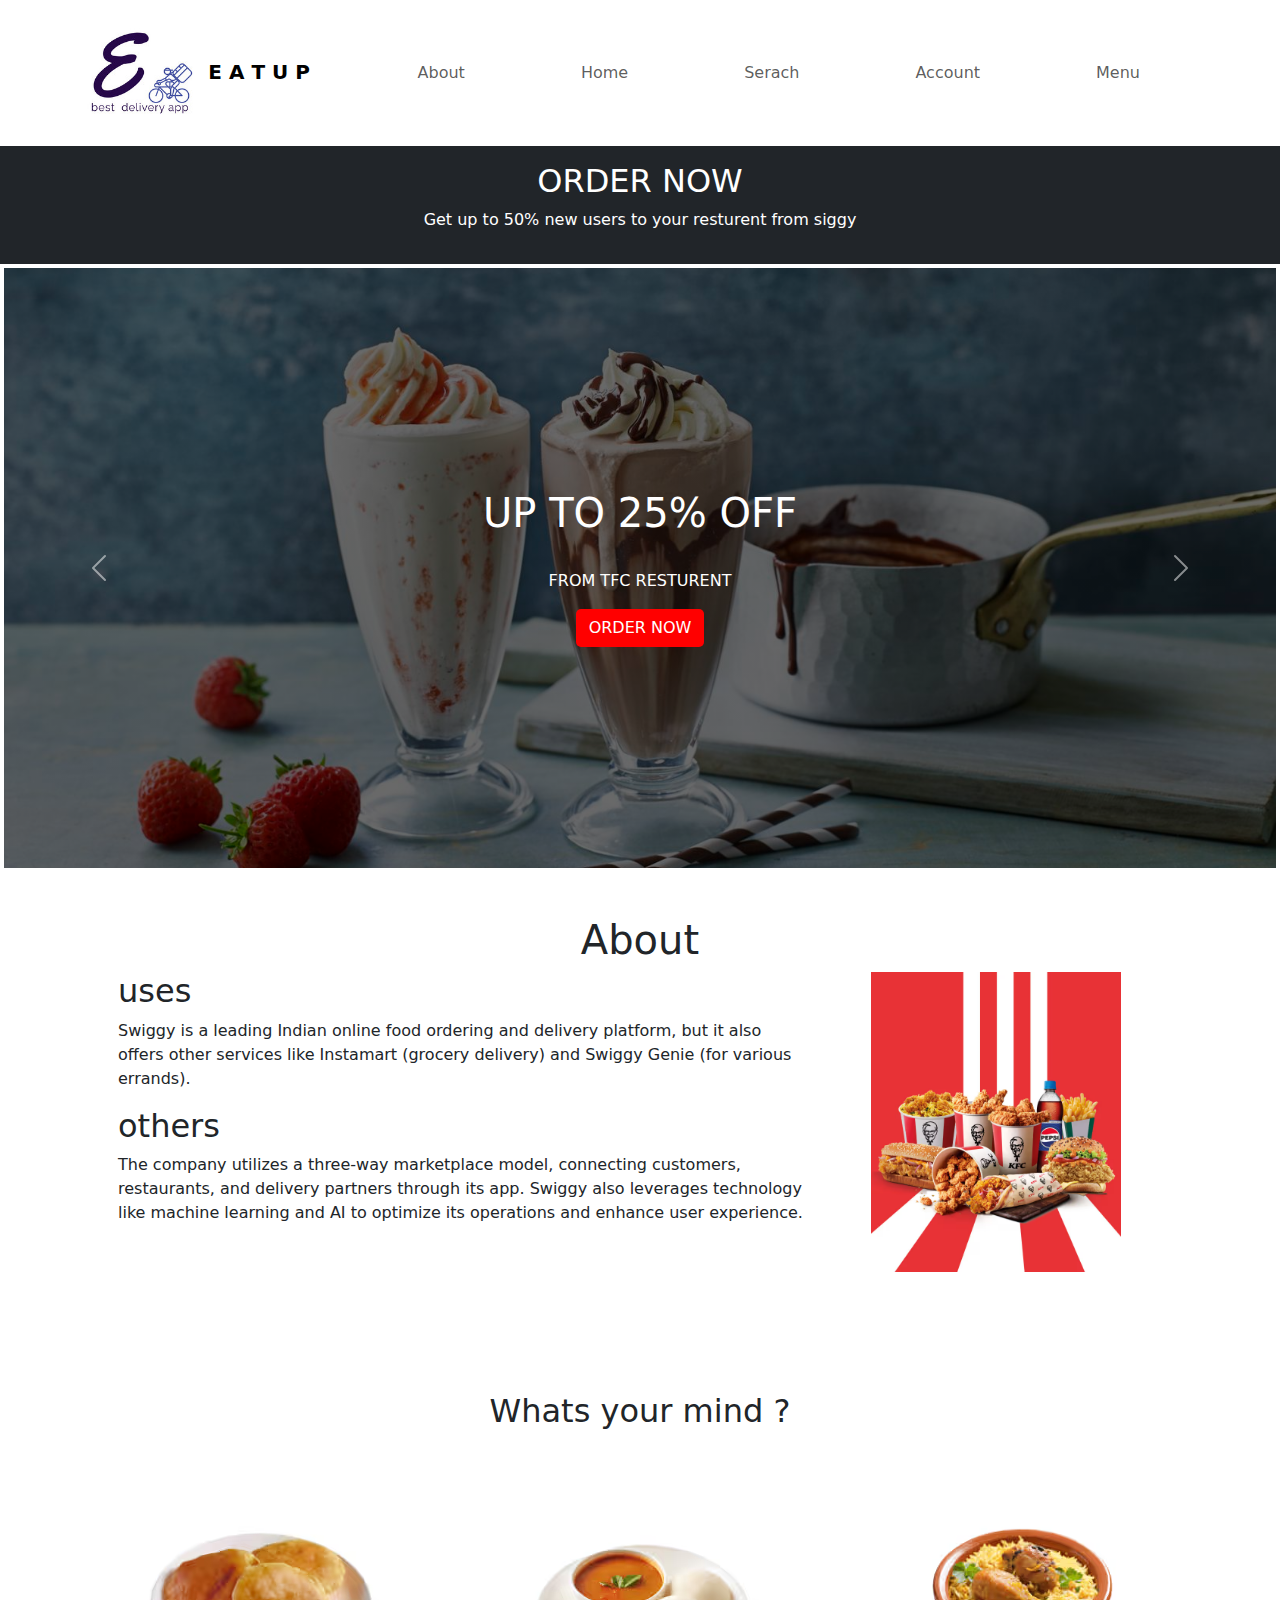
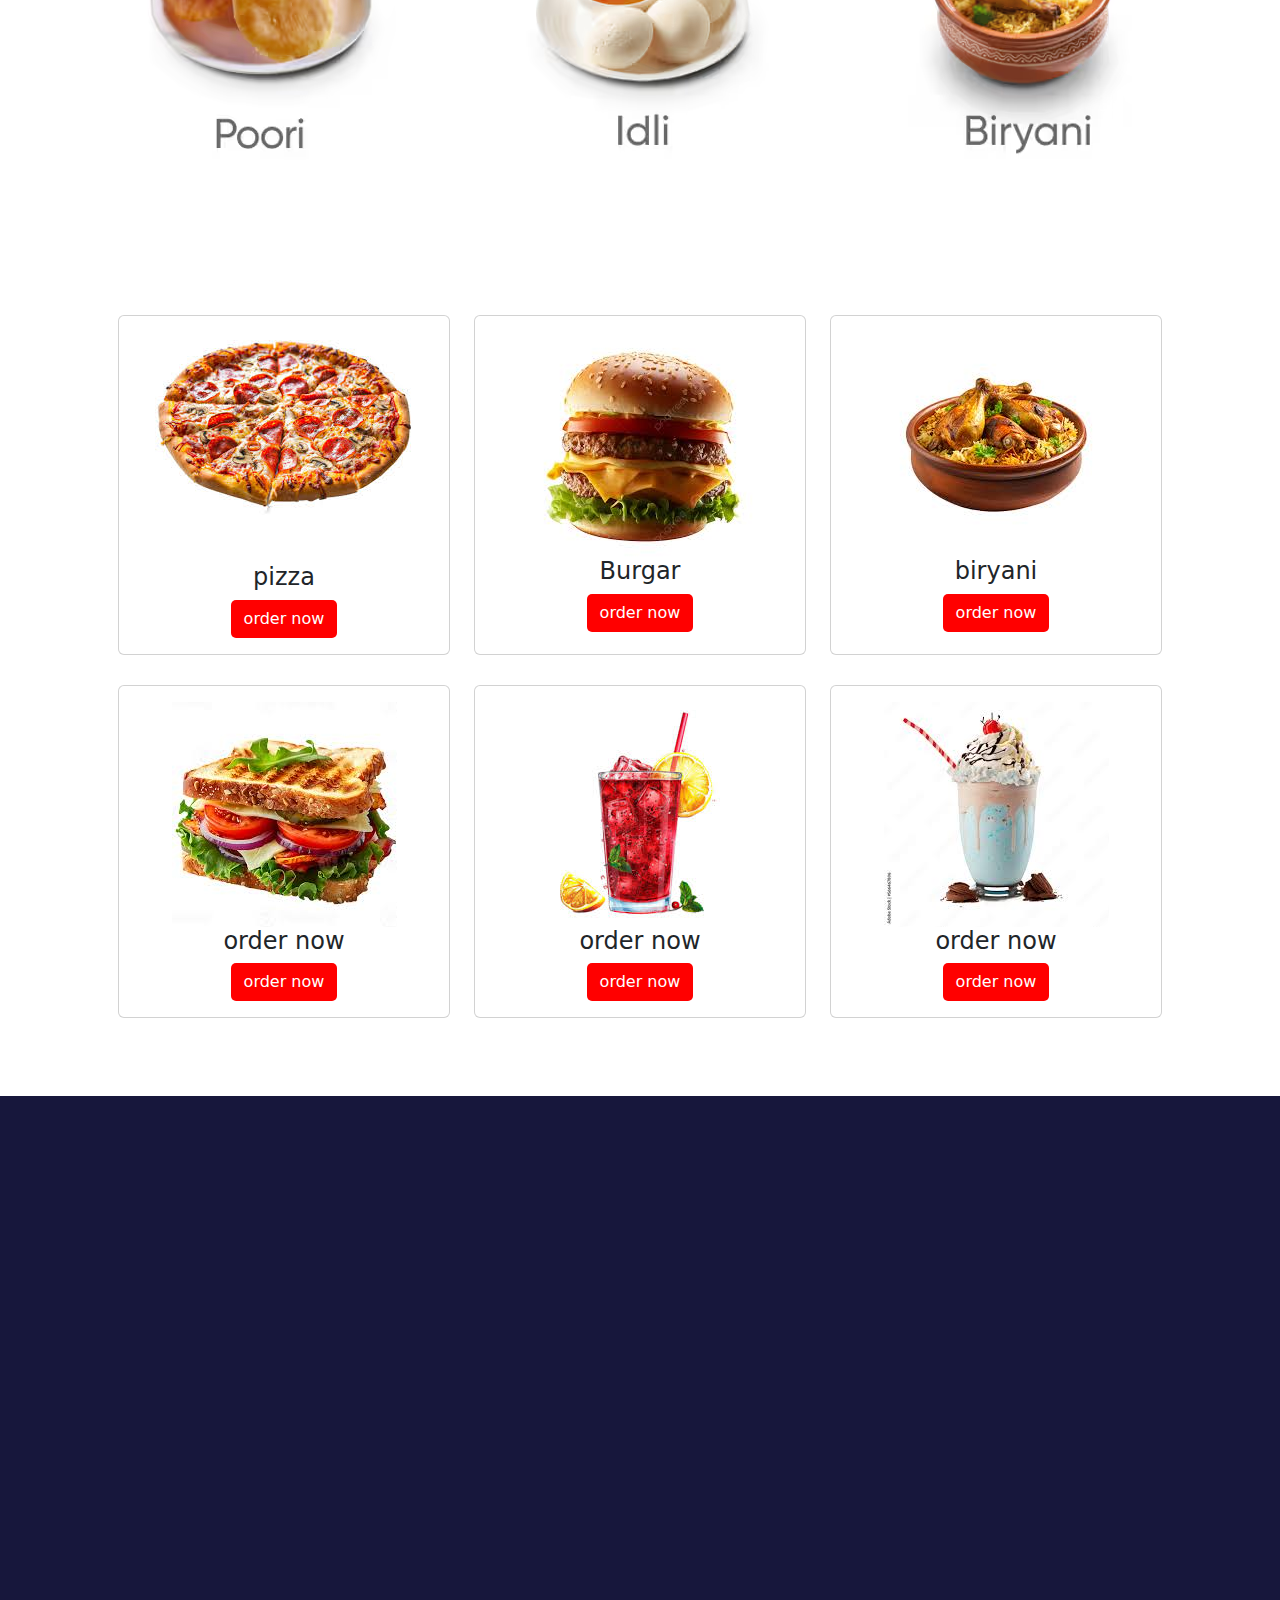
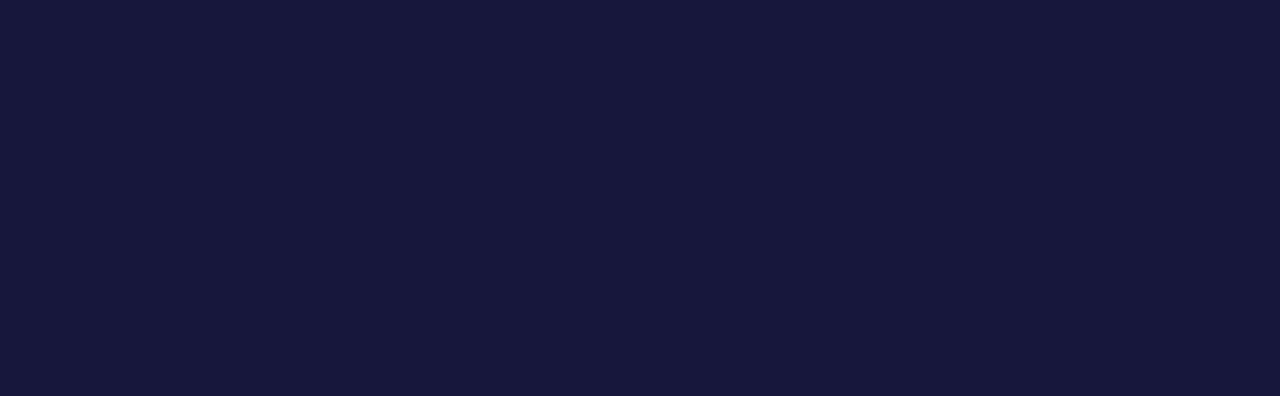
<file: index.html>
<!DOCTYPE html>
<html lang="en">
<head>
    <meta charset="UTF-8">
    <meta name="viewport" content="width=device-width, initial-scale=1.0">
    <title>Document</title>
    <link rel="stylesheet" href="css/bootstrap.min.css">
    <script src="js/bootstrap.bundle.min.js"></script>
    <link rel="stylesheet" href="https://cdnjs.cloudflare.com/ajax/libs/font-awesome/6.7.2/css/all.min.css" >
<link rel="stylesheet" href="style.css">
</head>
<body>
    <header class="container-fluid- ">
        
        <nav class="navbar navbar-expand-lg  ">
            <div class="container">
            <a href="" class="navbar-brand">
                   <img src="asset/my icon.png" width="120px">
        <strong>  E A T U P</strong>
            </a>
            <button class="navbar-toggler">
                <span class="navbar-toggler-icon" data-bs-target="#mynav" data-bs-toggle="collapse"></span>
            </button>

            <div class="collapse navbar-collapse" id="mynav">
            <ul class="navbar-nav ms-auto">
                <li class="nav-item">
                    <a href="#about" data-bs-toggle="about" class="nav-link"> About</a>
                </li>
                <li class="nav-item">
                    <a href="#" class="nav-link"> Home</a>
                </li>
                <li class="nav-item">
                    <a href="#serach" data-bs-toggle="offcanvas" class="nav-link">Serach
        
                    </a>
                </li>
                <li class="nav-item">
                    <a href="#" class="nav-link">Account</a>
                </li>
                <li class="nav-item">
                    <a href="#" class="nav-link" >Menu</a>
                </li>
            </ul>
            </div>
            </div>
        </nav>
        
    </header>
    <!--offcanvas start-->
    <div class="offcanvas offcanvas-end" id="serach" data-bs-backdrop="static">
        <div class="offcanvas-header">
            
            <h4>
                serach for more items
            </h4>
<button class="btn-close custom-close " data-bs-dismiss="offcanvas"></button>

        </div>
        
        <div class="offcanvas-body ">
            <input type="text" placeholder="serach">
            <button type="submit" >serach</button>

        </div>
    </div>
     <!--offcanvas end-->
  
    <section class="container-fluid p-3 text-bg-dark text-center">
         <h2> ORDER NOW </h2>
                <p>
Get up to 50% new users to your resturent from siggy
                </p>
    </section>
     <section class="container-fluid p-1 ">
        <div class="carousel slide " data-bs-ride="carousel" id="mainslide">
            <div class="carousel-inner">
            
                <div class="carousel-item active ">
                    <div class="banner">
                         <h1>UP TO 25% OFF</h1> <br>
                         <p>FROM TFC RESTURENT</p>
                         <button class="btn">ORDER NOW</button>
                    </div>
                </div >
                  <div class="carousel-item " >
                    <div class="banner-2">
                        <h1>UP TO 50% OFF !</h1>
                        <P> FROM KFC </P>
                        <button class="btn">ORDER NOW</button>
                    </div>
                    
                </div>
                  <div class="carousel-item">
                    <div class="banner-3">
                         <h1> UP TO 50% OFF !</h1>
                        <P>FROM BARKAS </P>
                        <button class="btn">ORDER NOW</button>

                    </div>
                    
                </div>
                
            </div>
            <button class="carousel-control-prev" data-bs-target="#mainslide" data-bs-slide="prev">
                <span class="carousel-control-prev-icon"></span>
            </button>
             <button class="carousel-control-next" data-bs-target="#mainslide" data-bs-slide="next">
                <span class="carousel-control-next-icon"></span>
            </button>

        </div>

    
    <section class="container p-5 text-center" id="about"  >
        <div class="row"> 
            <h1 class="text-center">About</h1>     
<div class="col-lg-8 text-start">
<h2>uses</h2>
<p>Swiggy is a leading Indian online food ordering and delivery platform, but it also offers other services like Instamart
     (grocery delivery) and Swiggy Genie (for various errands). 

</p>
 <h2> others</h2>
    <p>The company utilizes a three-way marketplace model, connecting customers, restaurants, and delivery partners through its app. Swiggy also leverages technology like machine learning 
        and AI to optimize its operations and enhance user experience. </p>

</div>
<div class="col-lg-4">
    <img src="asset/kfc.avif" style="width: 250px; height:300px;"> 

</div>
</div>
</section>
<br>
<section class=" container py-4 ">

       <div class=" text-center mt-4 ">
        <h2>Whats your mind ?</h2>
     <ul class="image-list row  list-unstyled ">
                <li class=" col-lg-4  mb-4">
                    <a href="#" > <img src="asset/Poori1" alt="poori" class="w-50px"></a>
                    
                </li>
                <li class=" col-lg-4  mb-4">
                    <a href="#" >
                        <img src="asset/Idli" alt="">
                    </a>
                </li>
                <li class=" col-lg-4  mb-4 ">
                    <a href="#" class="">
                        <img src="asset/biryani" alt="">
        
                    </a>
                </li>                    
</ul>
       </div>
       </section>
    </section>
    <section class="container p-5 text-center category   ">
        <div class="row ">
            <div  class="col-md-6 col-lg-4 ">
                <div class="card ">
                    <div class="card-body ">
                        <img src="asset/pizza.jpeg " class="bg-danger">
                        <br> <br> <br>
                        <h4 class="card-title">
                            pizza
                       </h4>
                        <button class="btn" data-bs-target="#order" data-bs-toggle="modal">order now</button>

                    </div>


                </div>
            </div>
            <div  class="col-md-6 col-lg-4">
                <div class="card">
                    <div class="card-body">
                        <img src="asset/burgar.jpeg" alt="">
                        <h4 class="card-title">
                            Burgar

                       </h4>
                        <button class="btn" data-bs-target="#order" data-bs-toggle="modal">order now</button>


                    </div>

                </div>
            </div>
            <div  class="col-md-6 col-lg-4">
                <div class="card">
                    <div class="card-body">
                        <img src="asset/chicken.jpeg" alt="">
                        <h4 class="card-title">
                            biryani

                       </h4>
                        <button class="btn" data-bs-target="#order" data-bs-toggle="modal">order now</button>


                    </div>

                </div>
            </div>
              <div  class="col-md-6 col-lg-4">
                <div class="card">
                    <div class="card-body">
                        <img src="asset/sandwhich.jpeg" alt="">
                        <h4 class="card-title">
                            order now 

                       </h4>
                        <button class="btn" data-bs-target="#order" data-bs-toggle="modal">order now</button>


                    </div>

                </div>
            </div>
              <div  class="col-md-6 col-lg-4">
                <div class="card">
                    <div class="card-body">
                        <img src="asset/mocktail.jpeg" alt="">
                        <h4 class="card-title">
                            order now 

                       </h4>
                        <button class="btn" data-bs-target="#order" data-bs-toggle="modal">order now</button>


                    </div>

                </div>
            </div>
              <div  class="col-md-6 col-lg-4">
                <div class="card">
                    <div class="card-body">
                        <img src="asset/download.jpeg" alt="">
                        <h4 class="card-title">
                            order now 

                       </h4>
                        <button class="btn" data-bs-target="#order" data-bs-toggle="modal">order now</button>


                    </div>

                </div>
            </div>
        </div>

    </section>
    <!--modal start-->
    <div class="modal fade " id="order" data-bs-backdrop="static">
    
        <div class="modal-dialog">
            <div class="modal-content">
                <div class="modal-header ">
                    <h4 class="text-center">
                        book your order
                        
                    </h4>

                  <button class="btn-close" data-bs-dismiss="modal"></button> 
                </div>
                 <div class=" modal-body">
                    <form action="">
                        <div class="form-floating mb-3">
                            <input
                                type="text"
                                class="form-control"
                                name="formId1"
                                id="formId1"
                                placeholder=""
                            />
                            <label for="formId1">Name</label>
                        </div>
                         <div class="form-floating mb-3">
                            <input
                                type="text"
                                class="form-control"
                                name="formId1"
                                id="formId1"
                                placeholder=""
                            />
                            <label for="formId1">mobile number</label>
                        </div>
                         <div class="form-floating mb-3">
                            <input
                                type="text"
                                class="form-control"
                                name="formId1"
                                id="formId1"
                                placeholder=""
                            />
                            <label for="formId1">Adrees</label>
                        </div>
                        
                        
                    </form>
                 </div>
                <div class=" modal-footer"></div>
            
                
               
            </div>

        </div>

    </div>
    <!--modal ends-->
    <section class="footer" >
        <div class="row">
            <div class="col-lg-4">
                

            </div>
        </div>

    </section>
    
</body>
</html>
</file>
<file: style.css>
.banner,
.banner-2,
.banner-3{

    width: 100%;
    height: 600px;
    background-size: cover;
    background-position: center;
    justify-content: center;
    align-items: center;
    text-align: center;
    display: flex;
    color: white;
    flex-direction: column;
    
    
}
.banner{
    background-image: linear-gradient(to bottom , rgba(0, 0, 0, 0.588),rgba(0, 0, 0, 0.588)), url(asset/milkshake_1.jpg);
}
.banner-2{
    background-image: linear-gradient(to bottom, rgba(0, 0, 0, 0.567),rgba(0, 0, 0, 0.588)), url(asset/dark-background-1024x683.jpg);
}
.banner-3{
    background-image: linear-gradient(to bottom, rgba(0, 0, 0, 0.558),rgba(0, 0, 0, 0.574)), url(asset/dhum.jpg);

}
.nav-item{
    padding: 5px 50px;
    border: 5px 10px;
    
    
}
.btn {
    background-color: red;
    color: white;
    border-radius: 5px;
}

.image{
    width: 300px;
    height: 350px;
    align-items: center;
    justify-content: center;
    display: flex;
}
.card {
    
    height: 100%;
    
}
.category .col-md-6{
    margin-bottom: 30px;
}
.offcanvas-header{
    width: 100%;
    background-color: rgb(6, 3, 79);
    color: white;
    text-align: center;
}
.btn-close:hover {
    background-color: red;

    color: white;
     content: "x";


}

.footer{
    width: 100%;
    height: 100vh;
    background-color: rgba(2, 2, 43, 0.918);
}
</file>
